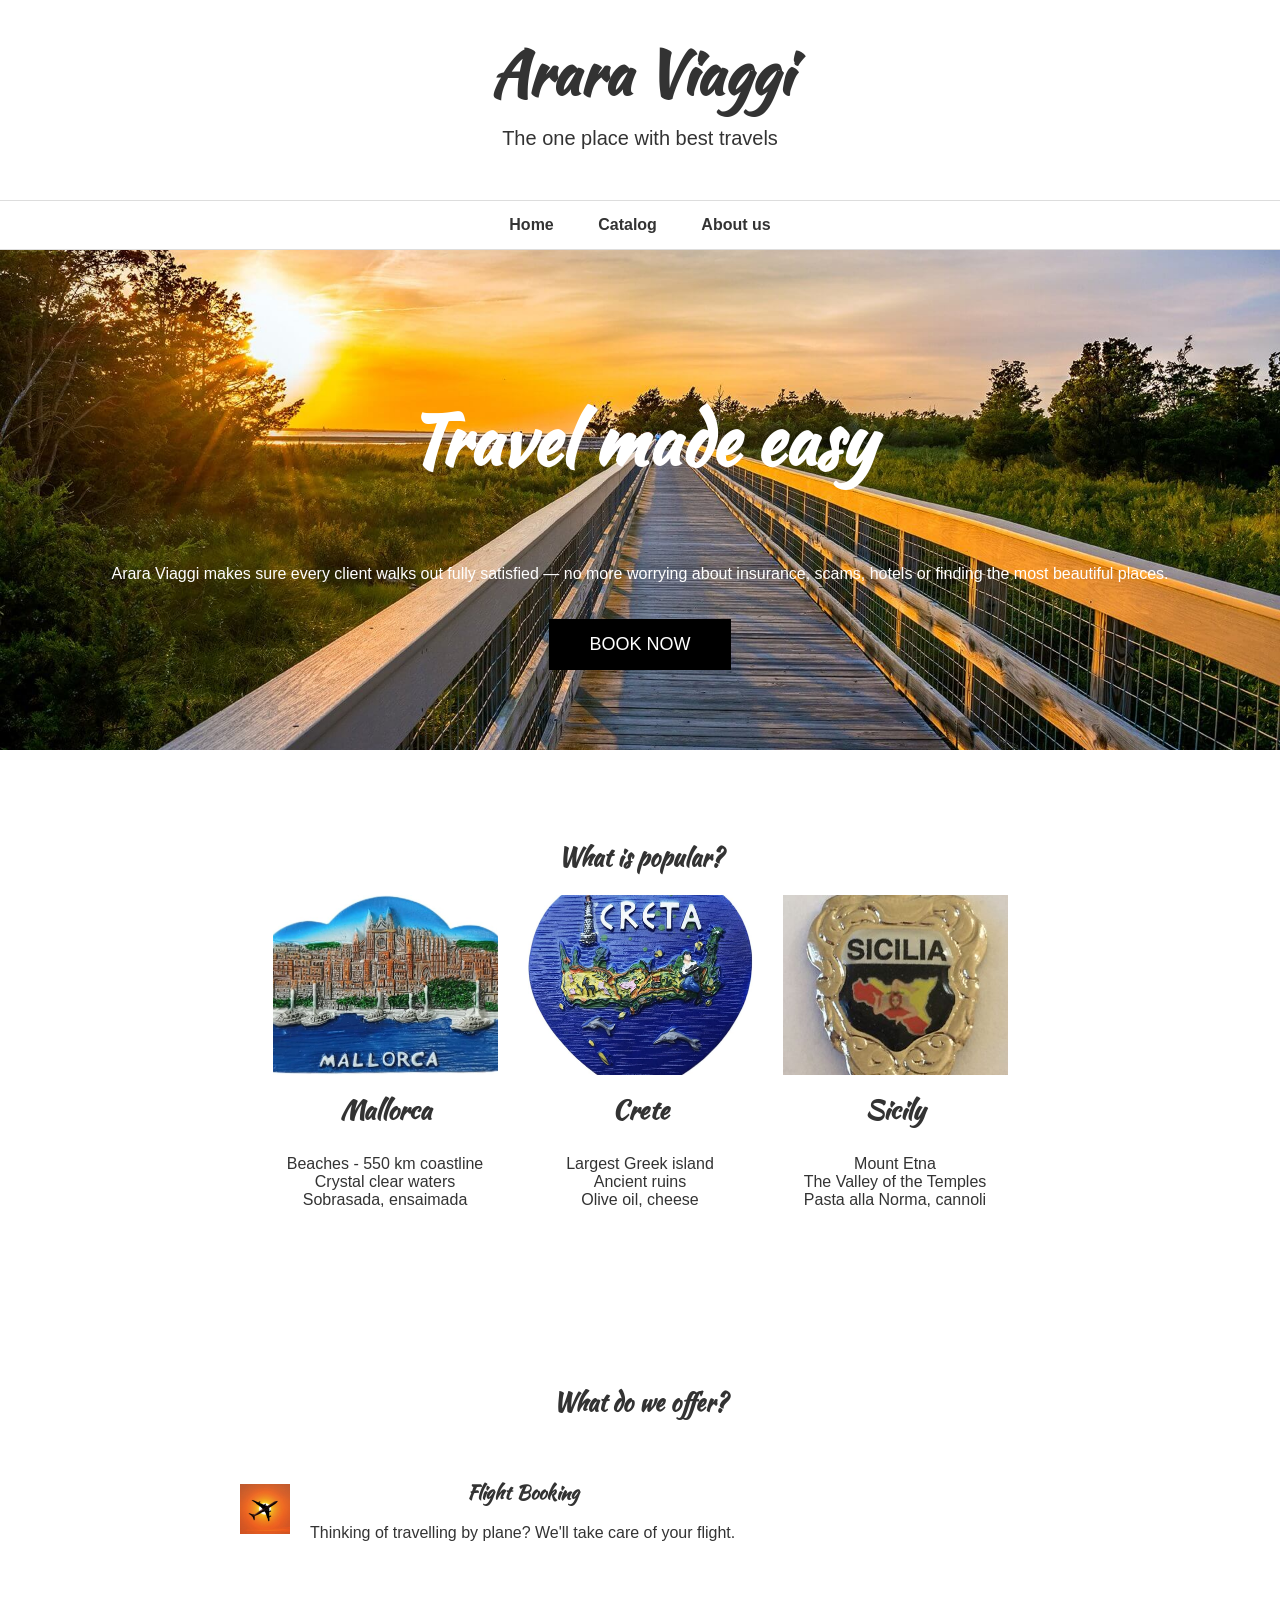
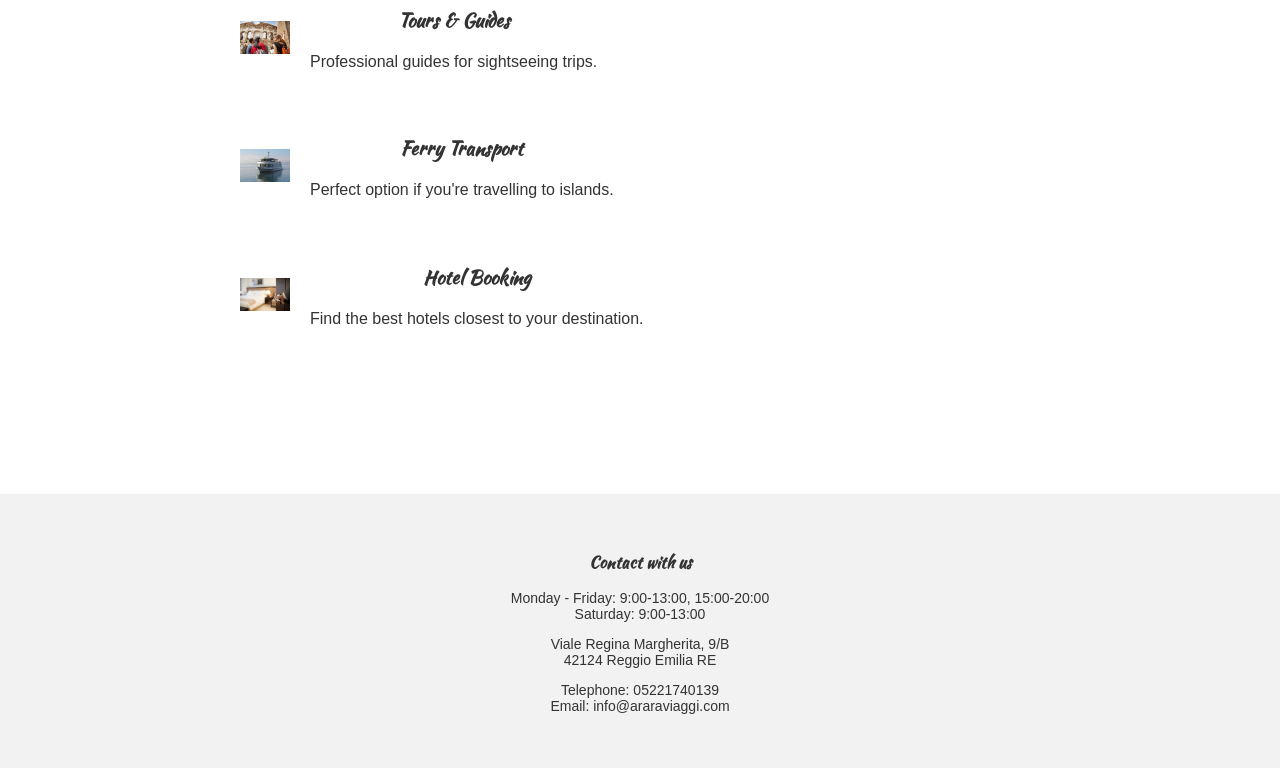
<file: index.html>
<!DOCTYPE html>
<html>
<head>

<title>Arara Viaggi</title>

<link rel="stylesheet" href="style.css">

<link href="https://fonts.googleapis.com/css2?family=Kaushan+Script&display=swap" rel="stylesheet">

</head>

<body>

<header>
<h1>Arara Viaggi</h1>
<p>The one place with best travels</p>
</header>

<nav>
<a href="index.html">Home</a>
<a href="catalog.html">Catalog</a>
<a href="about.html">About us</a>
</nav>

<section class="hero">

<h1>Travel made easy</h1>

<p>
Arara Viaggi makes sure every client walks out fully satisfied —
no more worrying about insurance, scams, hotels or finding the most beautiful places.
</p>

<button>BOOK NOW</button>

</section>

<section class="section">

<h2>What is popular?</h2>

<div class="destinations">

<div class="destination">

<img src="mallorca.jpg">

<h3>Mallorca</h3>

<p>
Beaches - 550 km coastline<br>
Crystal clear waters<br>
Sobrasada, ensaimada
</p>

</div>

<div class="destination">

<img src="crete.jpg">

<h3>Crete</h3>

<p>
Largest Greek island<br>
Ancient ruins<br>
Olive oil, cheese
</p>

</div>

<div class="destination">

<img src="sicily.jpg">

<h3>Sicily</h3>

<p>
Mount Etna<br>
The Valley of the Temples<br>
Pasta alla Norma, cannoli
</p>

</div>

</div>

</section>

<section class="section">

<h2>What do we offer?</h2>

<div class="services">

<div class="service">

<img src="plane.jpg" class="service-icon">

<div>
<h3>Flight Booking</h3>
<p>Thinking of travelling by plane? We'll take care of your flight.</p>
</div>

</div>

<div class="service">

<img src="guide.jpg" class="service-icon">

<div>
<h3>Tours & Guides</h3>
<p>Professional guides for sightseeing trips.</p>
</div>

</div>

<div class="service">

<img src="ferry.jpg" class="service-icon">

<div>
<h3>Ferry Transport</h3>
<p>Perfect option if you're travelling to islands.</p>
</div>

</div>

<div class="service">

<img src="hotel.jpg" class="service-icon">

<div>
<h3>Hotel Booking</h3>
<p>Find the best hotels closest to your destination.</p>
</div>

</div>

</div>

</section>

<footer>

<h3>Contact with us</h3>

<p>
Monday - Friday: 9:00-13:00, 15:00-20:00<br>
Saturday: 9:00-13:00
</p>

<p>
Viale Regina Margherita, 9/B<br>
42124 Reggio Emilia RE
</p>

<p>
Telephone: 05221740139<br>
Email: info@araraviaggi.com
</p>

</footer>

</body>
</html>
</file>
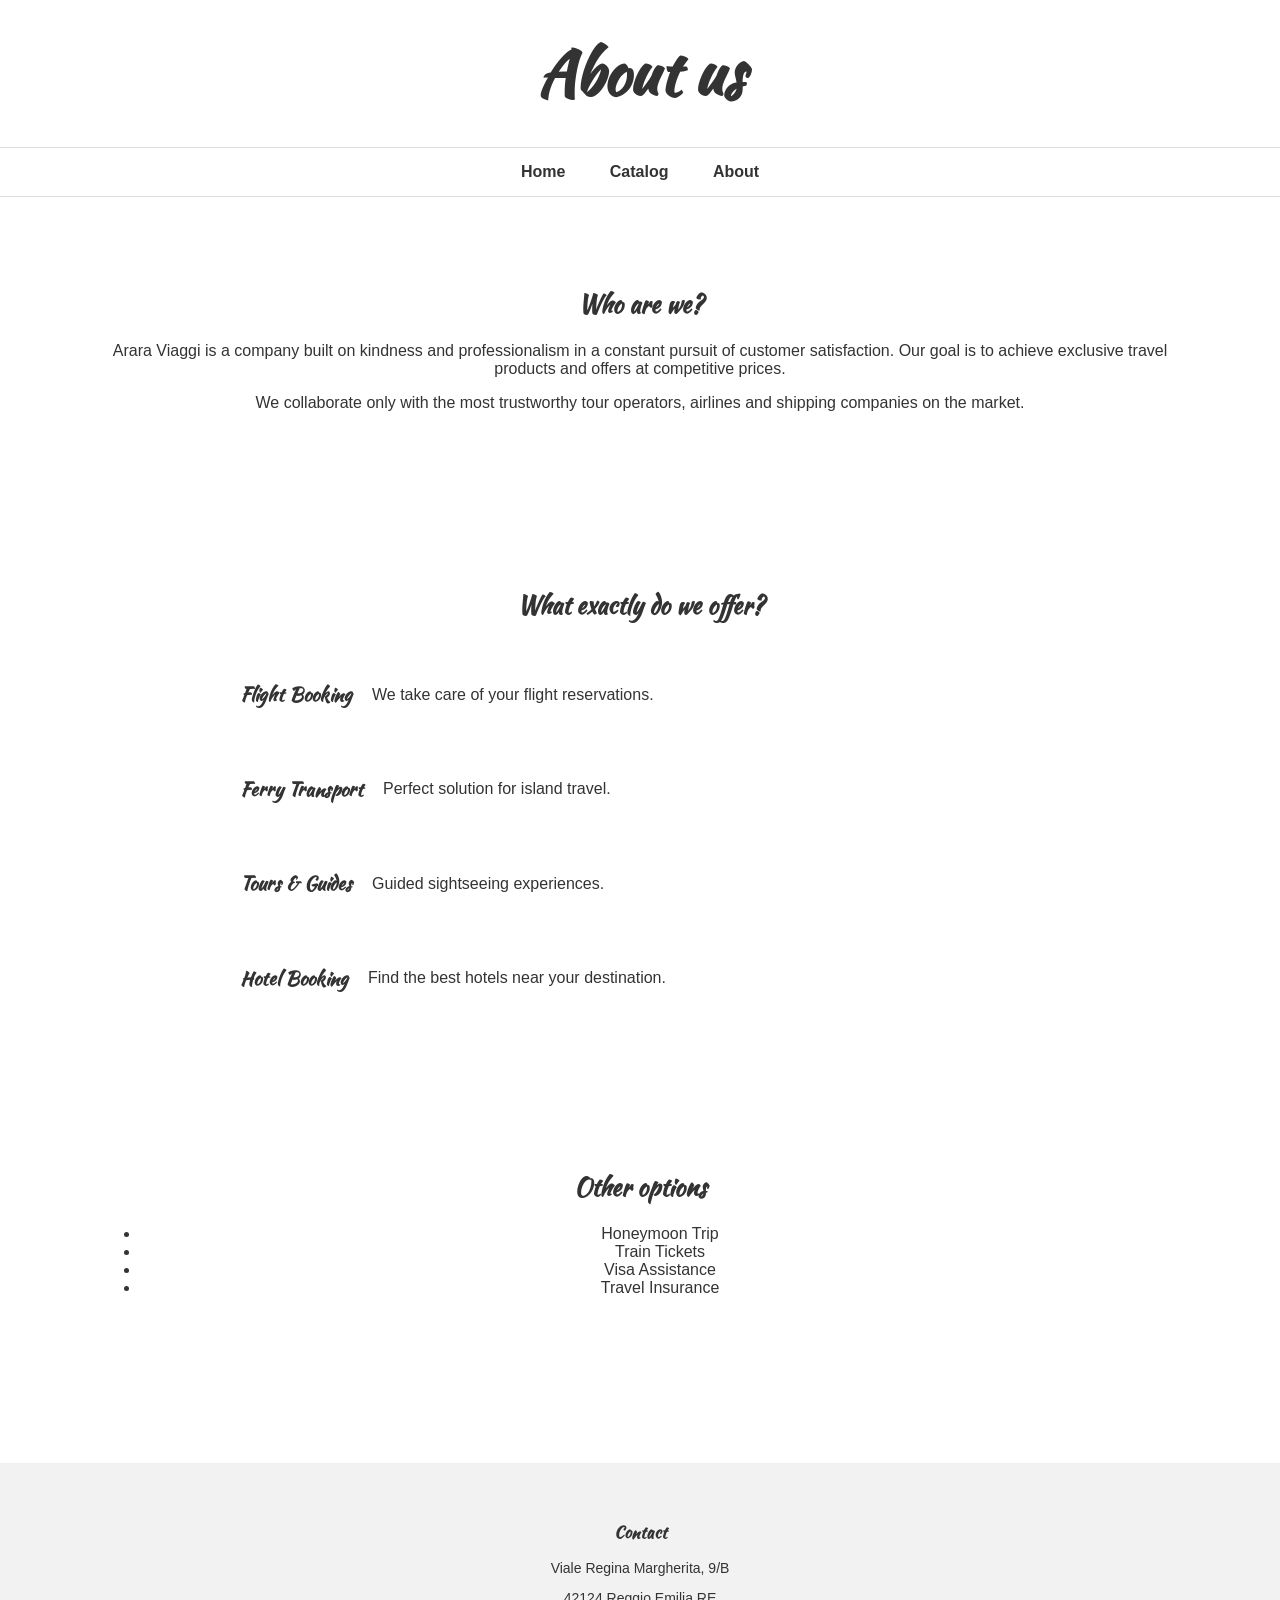
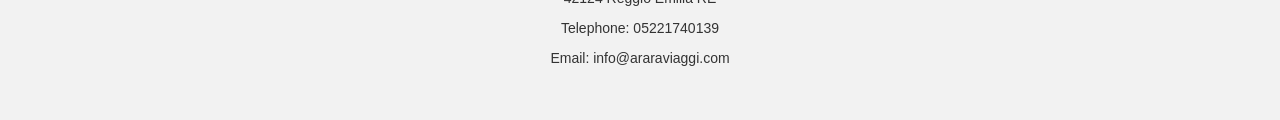
<file: about.html>
<!DOCTYPE html>
<html>

<head>

<title>About Arara Viaggi</title>

<link rel="stylesheet" href="style.css">

<link href="https://fonts.googleapis.com/css2?family=Kaushan+Script&display=swap" rel="stylesheet">

</head>

<body>

<header class="page-header">

<h1>About us</h1>

</header>

<nav>

<a href="index.html">Home</a>
<a href="catalog.html">Catalog</a>
<a href="about.html">About</a>

</nav>

<section class="section">

<h2>Who are we?</h2>

<p class="text-block">

Arara Viaggi is a company built on kindness and professionalism in a
constant pursuit of customer satisfaction. Our goal is to achieve
exclusive travel products and offers at competitive prices.

</p>

<p class="text-block">

We collaborate only with the most trustworthy tour operators,
airlines and shipping companies on the market.

</p>

</section>

<section class="section">

<h2>What exactly do we offer?</h2>

<div class="services">

<div class="service">
<h3>Flight Booking</h3>
<p>We take care of your flight reservations.</p>
</div>

<div class="service">
<h3>Ferry Transport</h3>
<p>Perfect solution for island travel.</p>
</div>

<div class="service">
<h3>Tours & Guides</h3>
<p>Guided sightseeing experiences.</p>
</div>

<div class="service">
<h3>Hotel Booking</h3>
<p>Find the best hotels near your destination.</p>
</div>

</div>

</section>

<section class="section">

<h2>Other options</h2>

<ul class="options">

<li>Honeymoon Trip</li>
<li>Train Tickets</li>
<li>Visa Assistance</li>
<li>Travel Insurance</li>

</ul>

</section>

<footer>

<h3>Contact</h3>

<p>Viale Regina Margherita, 9/B</p>
<p>42124 Reggio Emilia RE</p>

<p>Telephone: 05221740139</p>
<p>Email: info@araraviaggi.com</p>

</footer>

</body>
</html>
</file>
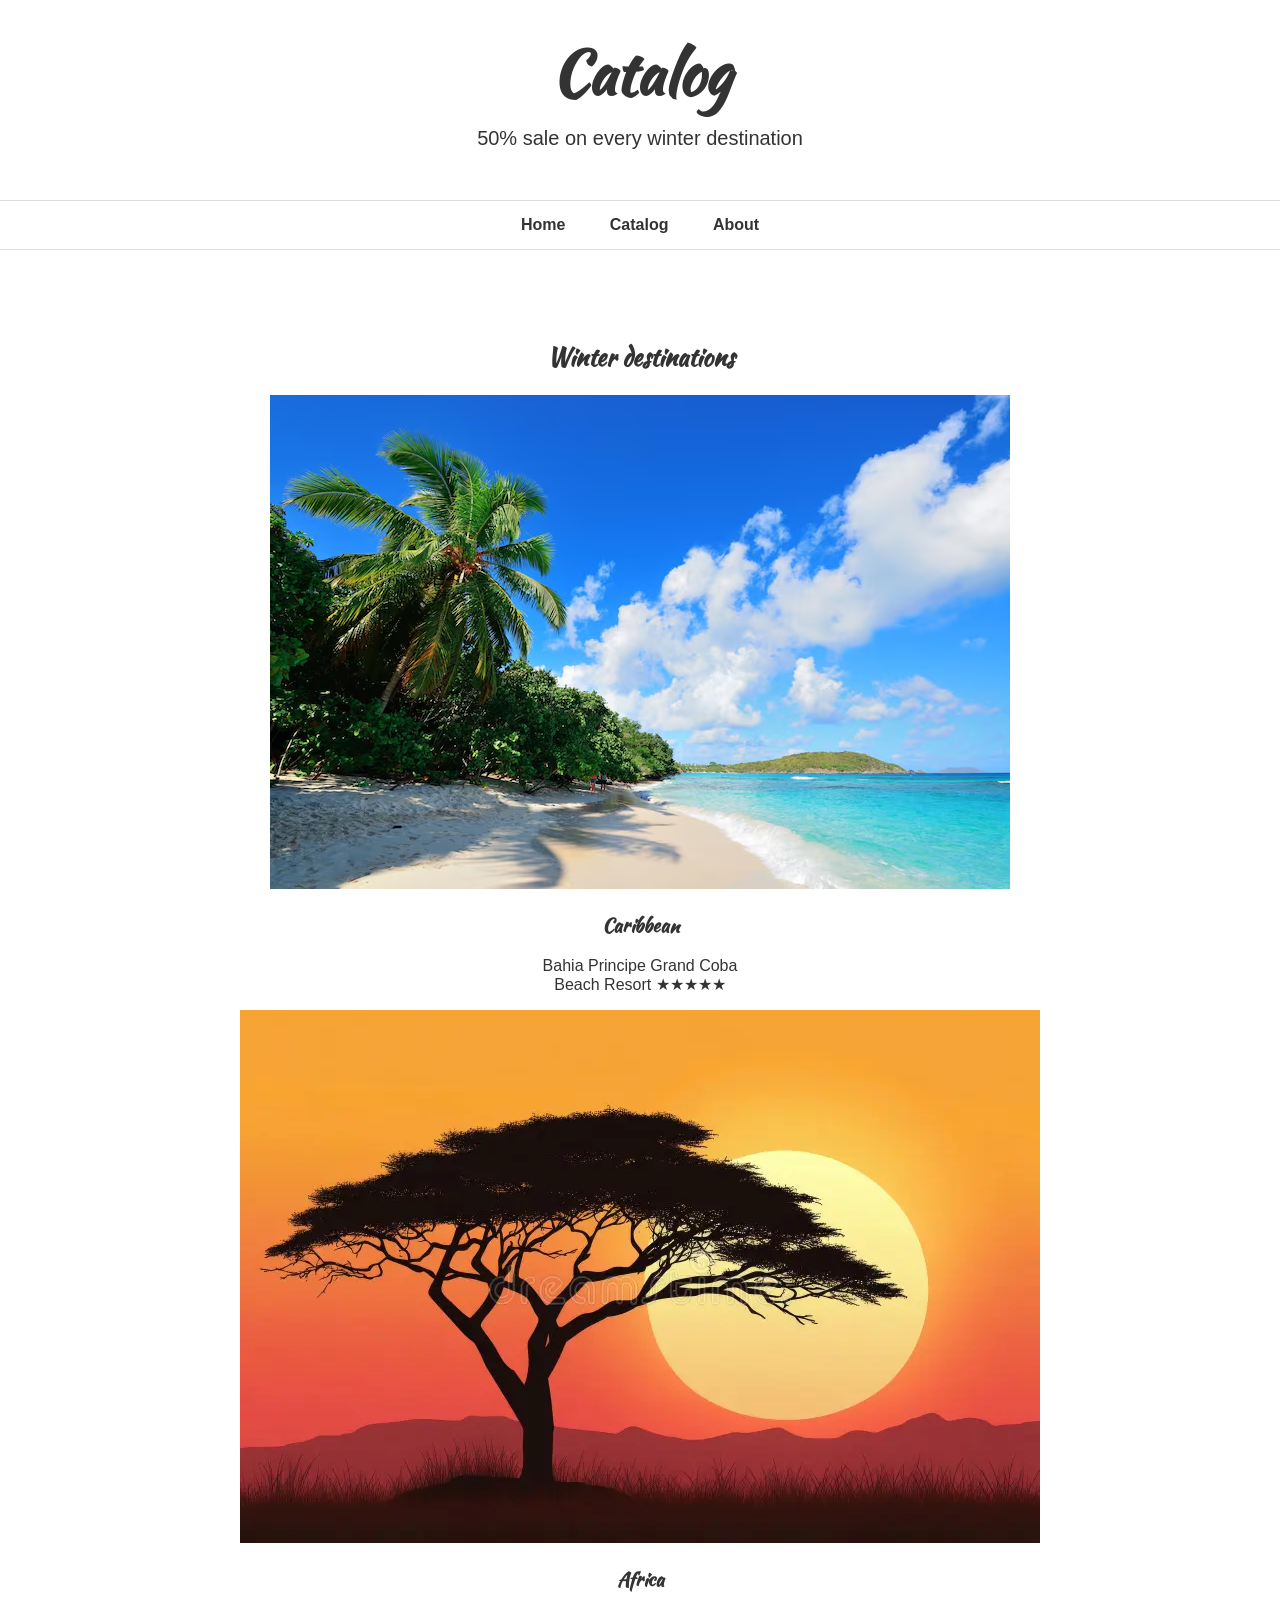
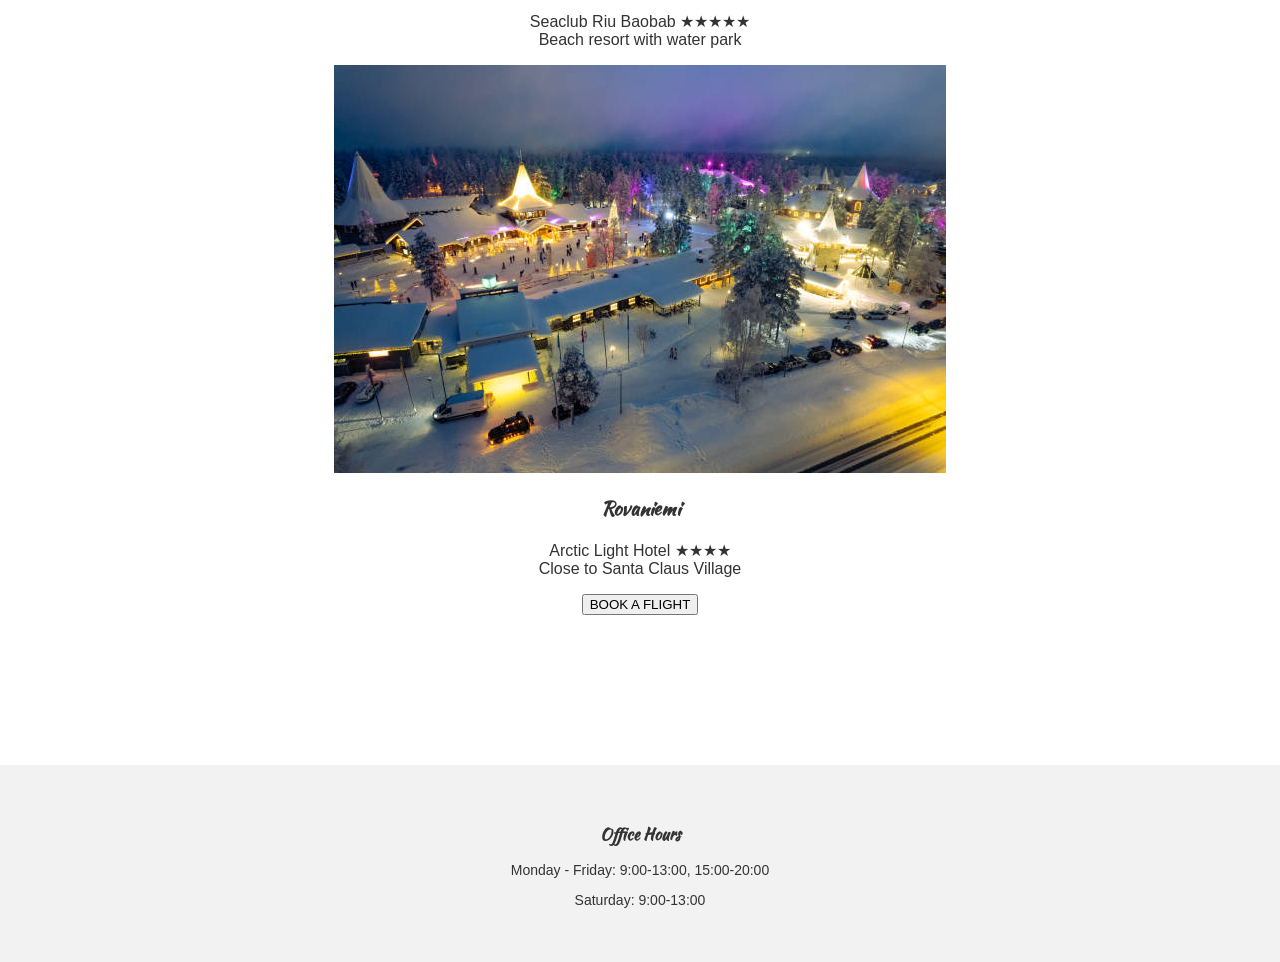
<file: catalog.html>
<!DOCTYPE html>
<html>

<head>
<title>Winter Destinations</title>

<link rel="stylesheet" href="style.css">

<link href="https://fonts.googleapis.com/css2?family=Kaushan+Script&display=swap" rel="stylesheet">

</head>

<body>

<header class="page-header">

<h1>Catalog</h1>
<p class="subtitle">50% sale on every winter destination</p>

</header>

<nav>

<a href="index.html">Home</a>
<a href="catalog.html">Catalog</a>
<a href="about.html">About</a>

</nav>

<section class="section">

<h2>Winter destinations</h2>

<div class="cards">

<div class="card">

<img src="caribbean.jpg">

<h3>Caribbean</h3>

<p>
Bahia Principe Grand Coba<br>
Beach Resort ★★★★★
</p>

</div>

<div class="card">

<img src="africa.jpg">

<h3>Africa</h3>

<p>
Seaclub Riu Baobab ★★★★★<br>
Beach resort with water park
</p>

</div>

<div class="card">

<img src="rovaniemi.jpg">

<h3>Rovaniemi</h3>

<p>
Arctic Light Hotel ★★★★<br>
Close to Santa Claus Village
</p>

</div>

</div>

<div class="button-container">
<button class="main-button">BOOK A FLIGHT</button>
</div>

</section>

<footer>

<h3>Office Hours</h3>

<p>
Monday - Friday: 9:00-13:00, 15:00-20:00
</p>

<p>
Saturday: 9:00-13:00
</p>

</footer>

</body>
</html>
</file>
<file: style.css>
body{
    margin:0;
    font-family:Arial, sans-serif;
    background:white;
    color:#333;
}

h1,h2,h3{
    font-family:'Kaushan Script', cursive;
}

header{
    text-align:center;
    padding:30px;
}

header h1{
    font-size:60px;
    margin:0;
}

header p{
    font-size:20px;
    margin-top:10px;
}

nav{
    text-align:center;
    padding:15px;
    border-top:1px solid #ddd;
    border-bottom:1px solid #ddd;
}

nav a{
    margin:0 20px;
    text-decoration:none;
    color:#333;
    font-weight:bold;
}

.hero{
    height:500px;
    background:url("hero.jpg") center/cover no-repeat;
    display:flex;
    flex-direction:column;
    align-items:center;
    justify-content:center;
    color:white;
    text-align:center;
}

.hero h1{
    font-size:70px;
}

.hero button{
    padding:15px 40px;
    font-size:18px;
    border:none;
    background:black;
    color:white;
    margin-top:20px;
    cursor:pointer;
}

.section{
    padding:70px 100px;
    text-align:center;
}

.destinations{
    display:flex;
    justify-content:center;
    gap:30px; /* odstęp między obrazkami */
    margin-top:20px; /* margines górny */
}

.destination{
    width:225px; /* zdjęcia o połowę większe */
}

.destination img{
    width:100%;
    height:180px; /* zdjęcia o połowę większe */
    object-fit:cover;
}

.destination h3{
    margin-top:12px; /* lekko większy margines */
    font-size:26px; /* większa czcionka przy zdjęciach */
}

.services{
    max-width:800px;
    margin:auto;
    margin-top:40px;
    display:flex;
    flex-direction:column;
    gap:30px;
}

.service{
    display:flex;
    align-items:center;
    gap:20px;
}

.service-icon{
    width:50px;
    height:50px;
    object-fit:contain;
}

footer{
    background:#f2f2f2;
    padding:40px;
    text-align:center;
    margin-top:80px;
    font-size:14px;
}
</file>
